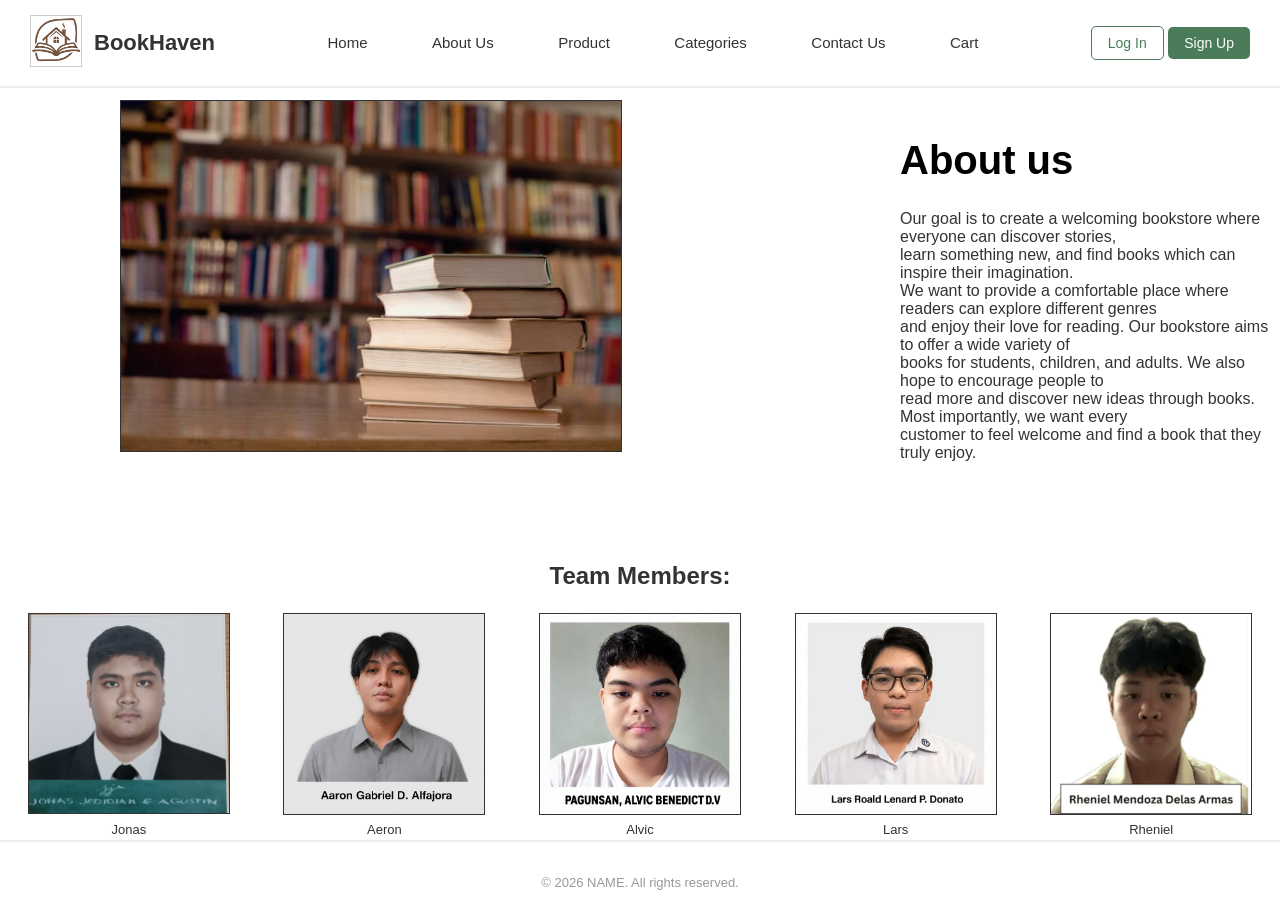
<file: About Us/abtus.html>
<!DOCTYPE html>
<html>

<head>
    <meta charset="UTF-8">
    <title>About us</title>
    <link rel="stylesheet" type="text/css" href="../Global/globalstyle.css">
    <link rel="stylesheet" type="text/css" href="abtus.css">
</head>

<body>
    <header>
        <div class="logo-area">
            <a href="../Home Main/home.html">
            <img src="../Global/bookhaven-logo.png" alt="Logo">
            </a>
            <h1>BookHaven</h1>
        </div>

        <nav>
            <a href="../Home Main/home.html">Home</a>
            <a href="../About Us/abtus.html">About Us</a>
            <a href="../Products/prod.html">Product</a>
            <a href="../Categories/categ.html">Categories</a> <!--WAIT FOR ALVIC-->
            <a href="../Contact Us/cntcus.html">Contact Us</a>
            <a href="../Shopping Cart/shop.html">Cart</a>
        </nav>

        <div class="auth-buttons">
            <a href="../Login/login.html" class="login">Log In</a>
            <a href="../Sign Up/signup.html" class="signup">Sign Up</a>
        </div>
    </header>

    <main>
    <h1 class="heading-primary">About us</h1>
    <p class="description">
        Our goal is to create a welcoming bookstore where everyone can discover stories,
        <br> learn something new, and find books which can inspire their imagination.
        <br> We want to provide a comfortable place where readers can explore different genres 
        <br>and enjoy their love for reading. Our bookstore aims to offer a wide variety of
        <br> books for students, children, and adults. We also hope to encourage people to
        <br> read more and discover new ideas through books. Most importantly, we want every
        <br>customer to feel welcome and find a book that they truly enjoy.
    </p>

    <img src="books.jpg" alt="Description of Image" class="hero-img"> <!--wheres the image?-->

    <h2 class="team-heading">Team Members:</h2>

    <table class="team-table">
        <tr>
            <td><img src="../About Us/Jonas.png" alt="Jonas"></td>
            <td><img src="../About Us/Aeron.png" alt="Aeron"></td>
            <td><img src="../About Us/Alvic.png" alt="Alvic"></td>
            <td><img src="../About Us/Lars.png" alt="Lars"></td>
            <td><img src="../About Us/Rheniel.png" alt="Rheniel"></td>
        </tr>
        <tr>
            <td>Jonas</td>
            <td>Aeron</td>
            <td>Alvic</td>
            <td>Lars</td>
            <td>Rheniel</td>
        </tr>
    </table>
</body>
    </main>

    <footer>
        <p>&copy; 2026 NAME. All rights reserved.</p>
    </footer>

</body>

</html>
</file>
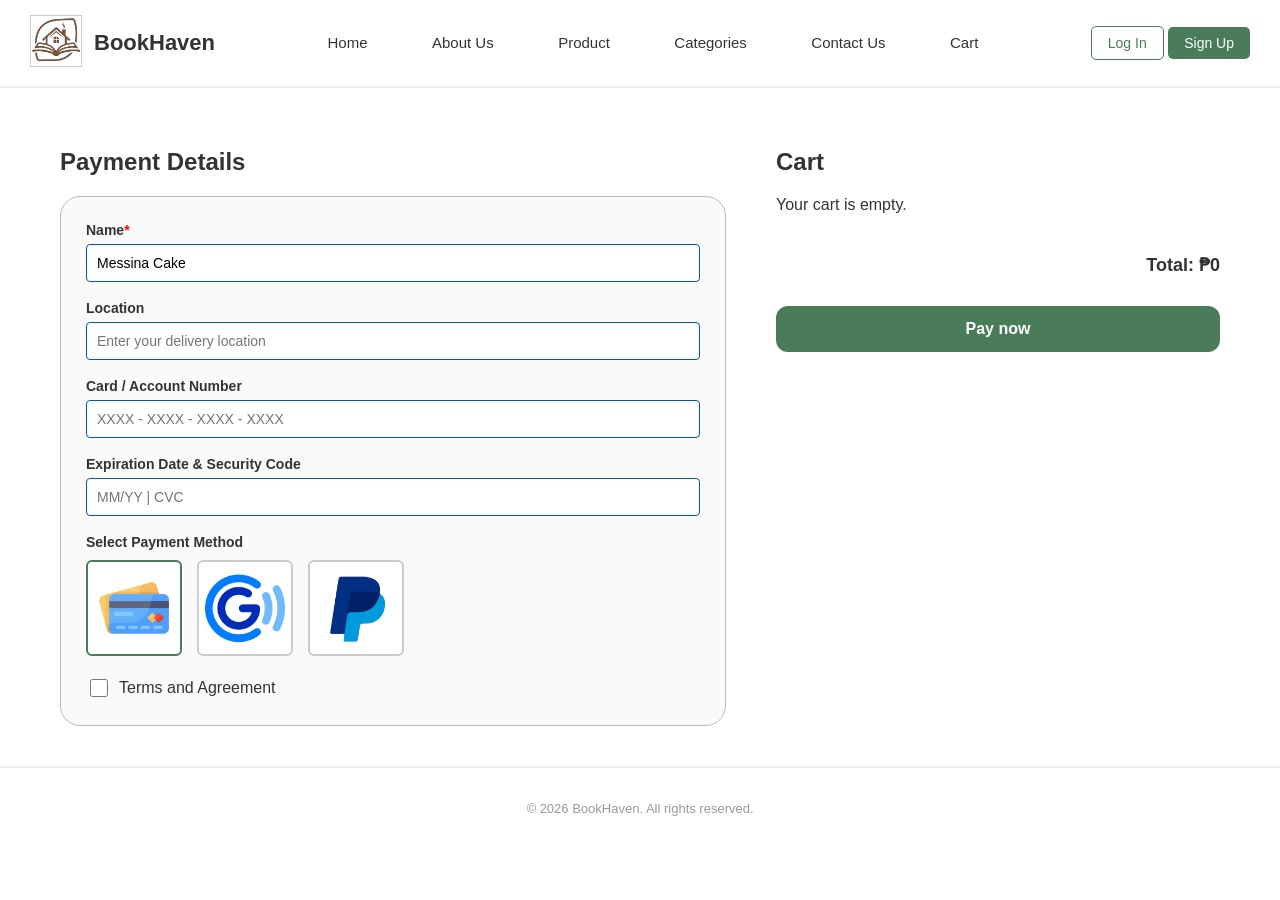
<file: Checkout/checkout.html>
<!DOCTYPE html>
<html lang="en">

<head>
    <meta charset="UTF-8">
    <meta name="viewport" content="width=device-width, initial-scale=1.0">
    <title>Checkout - BookHaven</title>
    <link rel="stylesheet" type="text/css" href="checkout.css">
    <link rel="stylesheet" type="text/css" href="../Global/globalstyle.css">
</head>

<body>

    <header>
        <div class="logo-area">
            <a href="../Home Main/home.html">
                <img src="../Global/bookhaven-logo.png" alt="BookHaven Logo">
            </a>
            <h1>BookHaven</h1>
        </div>

        <nav>
            <a href="../Home Main/home.html">Home</a>
            <a href="../About Us/abtus.html">About Us</a>
            <a href="../Products/prod.html">Product</a>
            <a href="../Categories/categ.html">Categories</a>
            <a href="../Contact Us/cntcus.html">Contact Us</a>
            <a href="../Shopping Cart/shop.html">Cart</a>
        </nav>

        <div class="auth-buttons">
            <a href="../Login/login.html" class="login">Log In</a>
            <a href="../Sign Up/signup.html" class="signup">Sign Up</a>
        </div>
    </header>

    <main>
        <!-- Payment Details Section -->
        <section class="payment-section">
            <h2>Payment Details</h2>
            
            <form id="checkoutForm" onsubmit="return validateAndPay(event)">
                <div class="form-box">
                    <div class="form-group">
                        <label for="fullName">Name<span class="required">*</span></label>
                        <input type="text" id="fullName" value="Messina Cake" placeholder="Enter your full name">
                    </div>

                    <div class="form-group">
                        <label for="location">Location</label>
                        <input type="text" id="location" placeholder="Enter your delivery location">
                    </div>

                    <div class="form-group">
                        <label for="cardNumber">Card / Account Number</label>
                        <input type="text" id="cardNumber" placeholder="XXXX - XXXX - XXXX - XXXX">
                    </div>

                    <div class="form-group">
                        <label for="expDate">Expiration Date & Security Code</label>
                        <input type="text" id="expDate" placeholder="MM/YY | CVC">
                    </div>

                    <label class="section-label">Select Payment Method</label>
                    <div class="payment-methods">
                        <div class="pay-card active" onclick="selectPayment(this)">
                            <img src="6963703.png" alt="Credit Card">
                        </div>
                        <div class="pay-card" onclick="selectPayment(this)">
                            <img src="gcash-com-logo.png" alt="GCash">
                        </div>
                        <div class="pay-card" onclick="selectPayment(this)">
                            <img src="e7766f8d5b9c4e8ede38352401da7fd3.png" alt="PayPal">
                        </div>
                    </div>

                    <div class="terms-group">
                        <input type="checkbox" id="terms">
                        <label for="terms">Terms and Agreement</label>
                    </div>
                </div>
            </form>
        </section>

        <!-- Cart Section -->
        <section class="cart-section">
            <h2>Cart</h2>
            
            <div class="cart-container">
                <!-- Items are added here by checkout.js -->
                <div id="checkoutItems"></div>
                <p class="cart-total" id="checkoutTotal">Total: ₱0</p>
            </div>

            <button type="submit" form="checkoutForm" class="pay-now-btn">Pay now</button>
        </section>
    </main>

    <footer>
        <p>&copy; 2026 BookHaven. All rights reserved.</p>
    </footer>

    <script src="../Global/script.js"></script>
    <script src="checkout.js"></script>
</body>

</html>
</file>
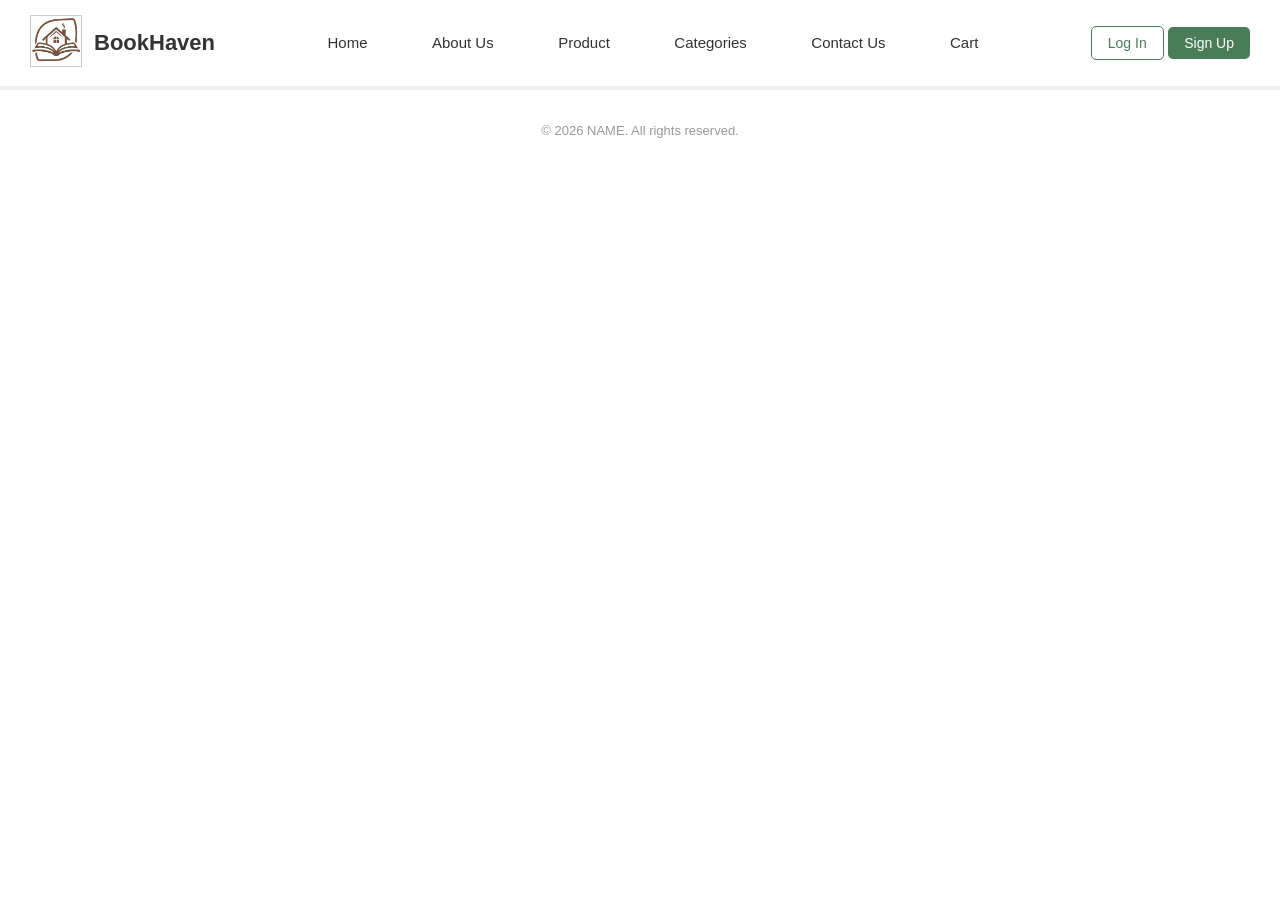
<file: Global/template.html>
<!DOCTYPE html>
<html>

<head>
    <meta charset="UTF-8">
    <title>Global Template</title>
    <link rel="stylesheet" type="text/css" href="globalstyle.css">
</head>

<body>

    <header>
        <div class="logo-area">
            <a href="../Home Main/home.html">
            <img src="../Global/bookhaven-logo.png" alt="Logo">
            </a>
            <h1>BookHaven</h1>
        </div>

        <nav>
            <a href="../Home Main/home.html">Home</a>
            <a href="../About Us/abtus.html">About Us</a>
            <a href="../Products/prod.html">Product</a>
            <a href="../Categories/categ.html">Categories</a> <!--WAIT FOR ALVIC-->
            <a href="../Contact Us/cntcus.html">Contact Us</a>
            <a href="../Shopping Cart/shop.html">Cart</a>
        </nav>
        </nav>

        <div class="auth-buttons">
            <a href="../Login/login.html" class="login">Log In</a>
            <a href="../Sign Up/signup.html" class="signup">Sign Up</a>
        </div>
    </header>



    <main>


    </main>

    <footer>
        <p>&copy; 2026 NAME. All rights reserved.</p>
    </footer>

</body>

</html>
</file>
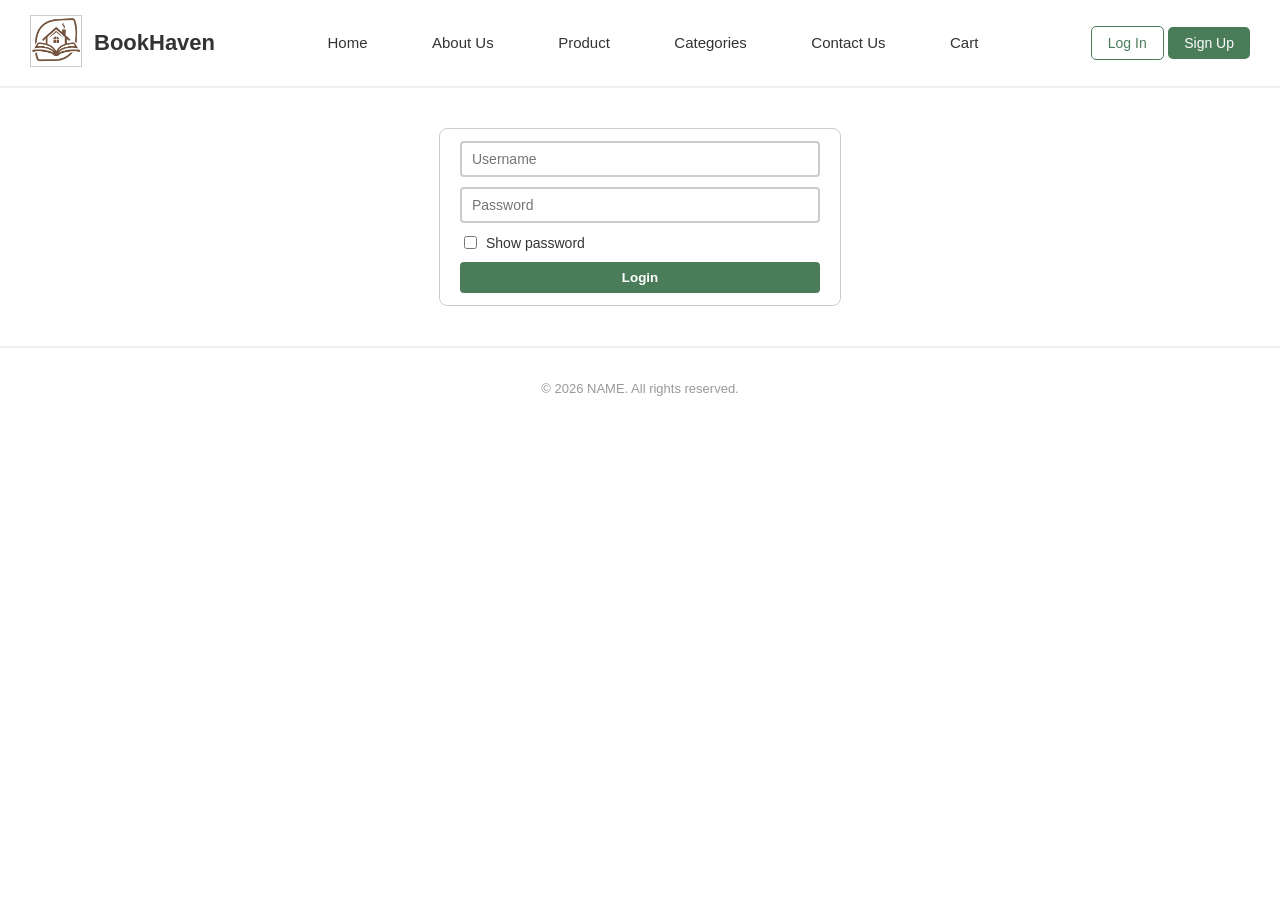
<file: Login/login.html>
<!DOCTYPE html>
<html>

<head>
    <meta charset="UTF-8">
    <title>Login</title>
    <link rel="stylesheet" type="text/css" href="../Global/globalstyle.css">
    <link rel="stylesheet" type="text/css" href="login.css">
</head>

<body>

    <header>
        <div class="logo-area">
            <a href="../Home Main/home.html">
                <img src="../Global/bookhaven-logo.png" alt="Logo">
            </a>
            <h1>BookHaven</h1>
        </div>

        <nav>
            <a href="../Home Main/home.html">Home</a>
            <a href="../About Us/abtus.html">About Us</a>
            <a href="../Products/prod.html">Product</a>
            <a href="../Categories/categ.html">Categories</a> <!--WAIT FOR ALVIC-->
            <a href="../Contact Us/cntcus.html">Contact Us</a>
            <a href="../Shopping Cart/shop.html">Cart</a>
        </nav>

        <div class="auth-buttons">
            <a href="../Login/login.html" class="login">Log In</a>
            <a href="../Sign Up/signup.html" class="signup">Sign Up</a>
        </div>
    </header>


    <main>
        <div class="login-bar">
            <!-- Filled in by login.js -->
            <p id="formMessage" class="form-message" hidden></p>

            <form id="logincred" novalidate>
                <input type="text" id="username" placeholder="Username" autocomplete="username">
                <input type="password" id="password" placeholder="Password" autocomplete="current-password">

                <label class="show-password">
                    <input type="checkbox" id="showPassword"> Show password
                </label>

                <button type="submit">Login</button>
            </form>
        </div>
    </main>

    <footer>
        <p>&copy; 2026 NAME. All rights reserved.</p>
    </footer>

    <script src="login.js"></script>
</body>

</html>
</file>
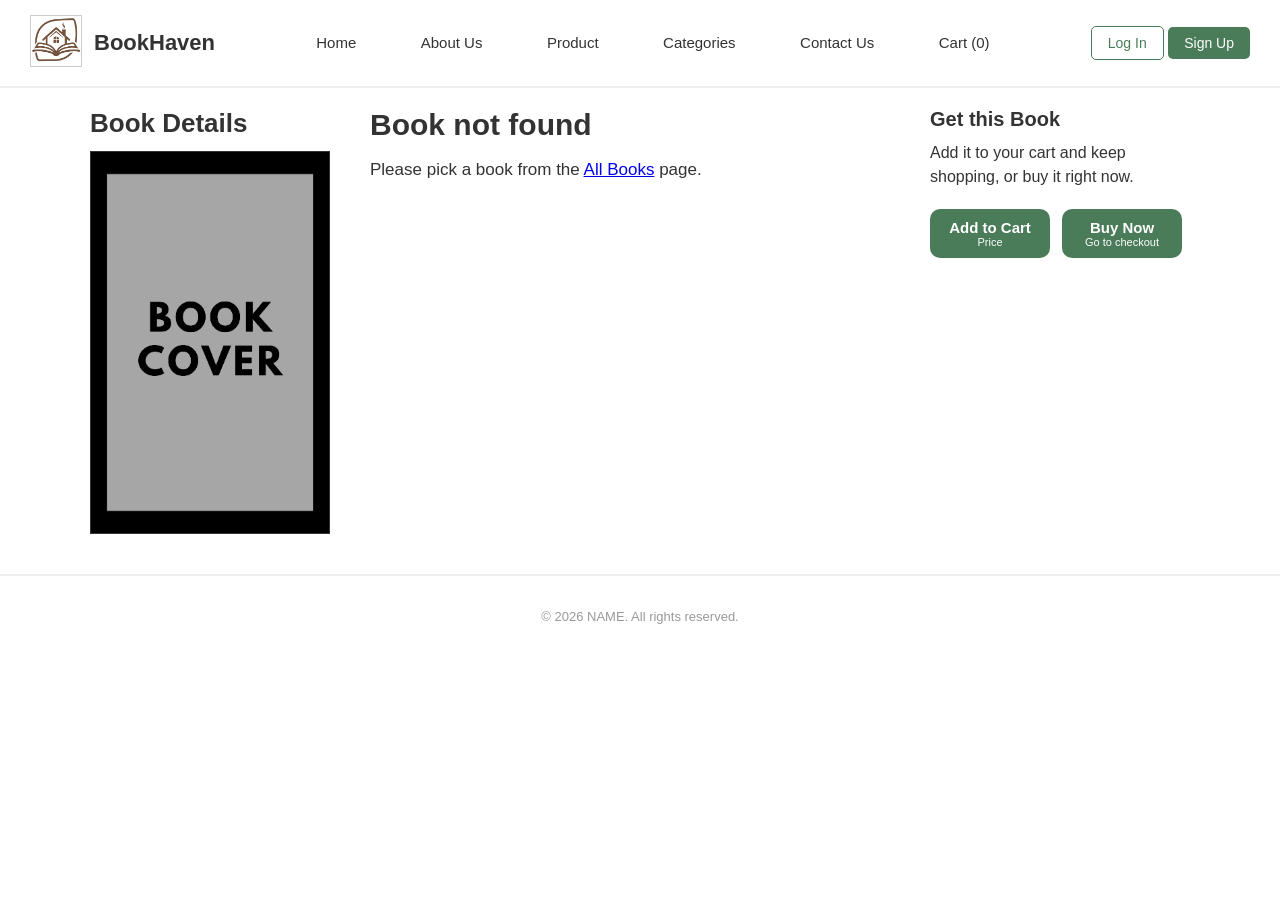
<file: Product Detail/prddet.html>
<!DOCTYPE html>
<html>

<head>
    <meta charset="UTF-8">
    <title>Product Details</title>
    <link rel="stylesheet" type="text/css" href="../Global/globalstyle.css">
    <link rel="stylesheet" type="text/css" href="prddet.css">
</head>

<body>

    <header>
        <div class="logo-area">
            <a href="../Home Main/home.html">
            <img src="../Global/bookhaven-logo.png" alt="Logo">
            </a>
            <h1>BookHaven</h1>
        </div>

        <nav>
            <a href="../Home Main/home.html">Home</a>
            <a href="../About Us/abtus.html">About Us</a>
            <a href="../Products/prod.html">Product</a>
            <a href="../Categories/categ.html">Categories</a> <!--WAIT FOR ALVIC-->
            <a href="../Contact Us/cntcus.html">Contact Us</a>
            <a href="../Shopping Cart/shop.html">Cart (<span id="cartCount">0</span>)</a>
        </nav>

        <div class="auth-buttons">
            <a href="../Login/login.html" class="login">Log In</a>
            <a href="../Sign Up/signup.html" class="signup">Sign Up</a>
        </div>
    </header>

  

    <main>
        <div class="detail-wrap">

            <!-- LEFT: heading and book cover (<img>) -->
            <section class="detail-left">
                <h2>Book Details</h2>
                <div class="cover-box">
                    <img id="bookCover" src="../Home Main/book-cover-generic.jpg" alt="Book cover"
                        onerror="this.onerror=null; this.src='../Home Main/book-cover-generic.jpg'">
                </div>
            </section>

            <!-- MIDDLE: book title (<h2>), description and the <ul> of short lines -->
            <section class="detail-middle">
                <h2 id="bookTitle">Loading...</h2>
                <p id="bookAbout">Description</p>
                <ul id="bookInfo">
                    <li id="infoAuthor">Author</li>
                    <li id="infoCategory">Category</li>
                    <li id="infoGenre">Genre</li>
                    <li id="infoPrice">Price</li>
                </ul>
            </section>

            <!-- RIGHT: heading, paragraph and the two buttons -->
            <section class="detail-right">
                <h3>Get this Book</h3>
                <p>Add it to your cart and keep shopping, or buy it right now.</p>

                <div class="button-row">
                    <button type="button" class="detail-btn" onclick="addThisToCart()">
                        <strong>Add to Cart</strong>
                        <span id="cartBtnSub">Price</span>
                    </button>

                    <button type="button" class="detail-btn" onclick="buyNow()">
                        <strong>Buy Now</strong>
                        <span>Go to checkout</span>
                    </button>
                </div>
            </section>

        </div>
    </main>

    <footer>
        <p>&copy; 2026 NAME. All rights reserved.</p>
    </footer>

    <script src="../Global/script.js"></script>
    <script src="prddet.js"></script>

</body>

</html>
</file>
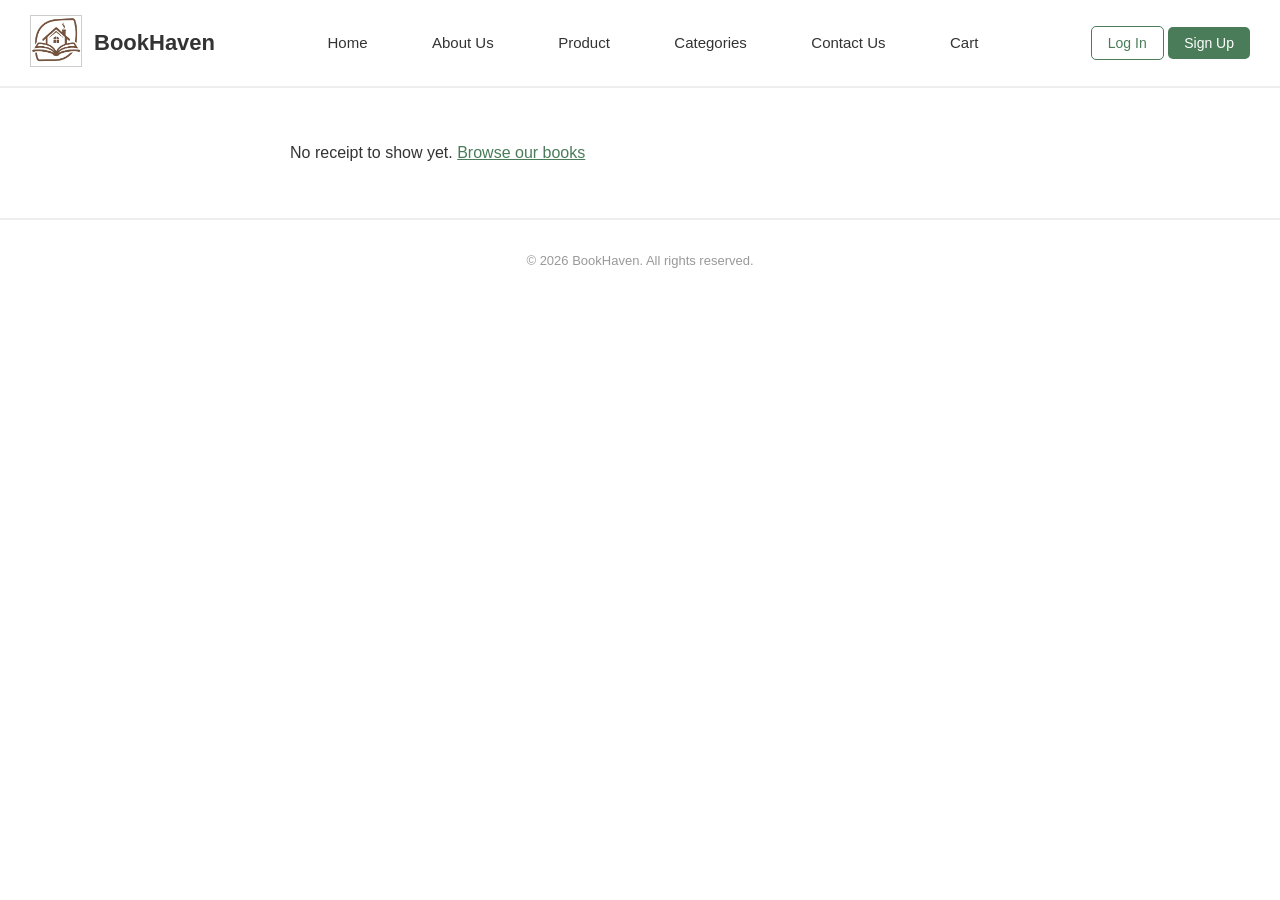
<file: Reciept/receipt.html>
<!DOCTYPE html>
<html lang="en">

<head>
    <meta charset="UTF-8">
    <meta name="viewport" content="width=device-width, initial-scale=1.0">
    <title>Receipt - BookHaven</title>
    <link rel="stylesheet" type="text/css" href="../Global/globalstyle.css">
    <link rel="stylesheet" type="text/css" href="receipt.css">
</head>

<body>

    <header>
        <div class="logo-area">
            <a href="../Home Main/home.html">
                <img src="../Global/bookhaven-logo.png" alt="BookHaven Logo">
            </a>
            <h1>BookHaven</h1>
        </div>

        <nav>
            <a href="../Home Main/home.html">Home</a>
            <a href="../About Us/abtus.html">About Us</a>
            <a href="../Products/prod.html">Product</a>
            <a href="../Categories/categ.html">Categories</a>
            <a href="../Contact Us/cntcus.html">Contact Us</a>
            <a href="../Shopping Cart/shop.html">Cart</a>
        </nav>

        <div class="auth-buttons">
            <a href="../Login/login.html" class="login">Log In</a>
            <a href="../Sign Up/signup.html" class="signup">Sign Up</a>
        </div>
    </header>

    <main>
        <!-- Filled in by receipt.js from the saved order -->
        <section id="receipt" hidden>
            <div class="receipt-head">
                <h2>BookHaven</h2>
                <p>Order Receipt</p>
            </div>

            <div class="receipt-info">
                <p><strong>Order No.:</strong> <span id="orderNo"></span></p>
                <p><strong>Date:</strong> <span id="orderDate"></span></p>
                <p><strong>Name:</strong> <span id="custName"></span></p>
                <p><strong>Delivery Location:</strong> <span id="custLocation"></span></p>
                <p><strong>Payment Method:</strong> <span id="payMethod"></span></p>
            </div>

            <table>
                <thead>
                    <tr>
                        <th>Item</th>
                        <th>Qty</th>
                        <th>Price</th>
                        <th>Subtotal</th>
                    </tr>
                </thead>
                <tbody id="receiptItems"></tbody>
            </table>

            <p class="receipt-total" id="receiptTotal">Total: ₱0</p>
            <p class="thanks">Thank you for shopping at BookHaven!</p>

            <div class="receipt-buttons">
                <button type="button" id="printBtn">Print Receipt</button>
                <a href="../Products/prod.html" id="shopAgain">Continue Shopping</a>
            </div>
        </section>

        <p id="noReceipt" hidden>No receipt to show yet. <a href="../Products/prod.html">Browse our books</a></p>
    </main>

    <footer>
        <p>&copy; 2026 BookHaven. All rights reserved.</p>
    </footer>

    <script src="../Global/script.js"></script>
    <script src="receipt.js"></script>
</body>

</html>
</file>
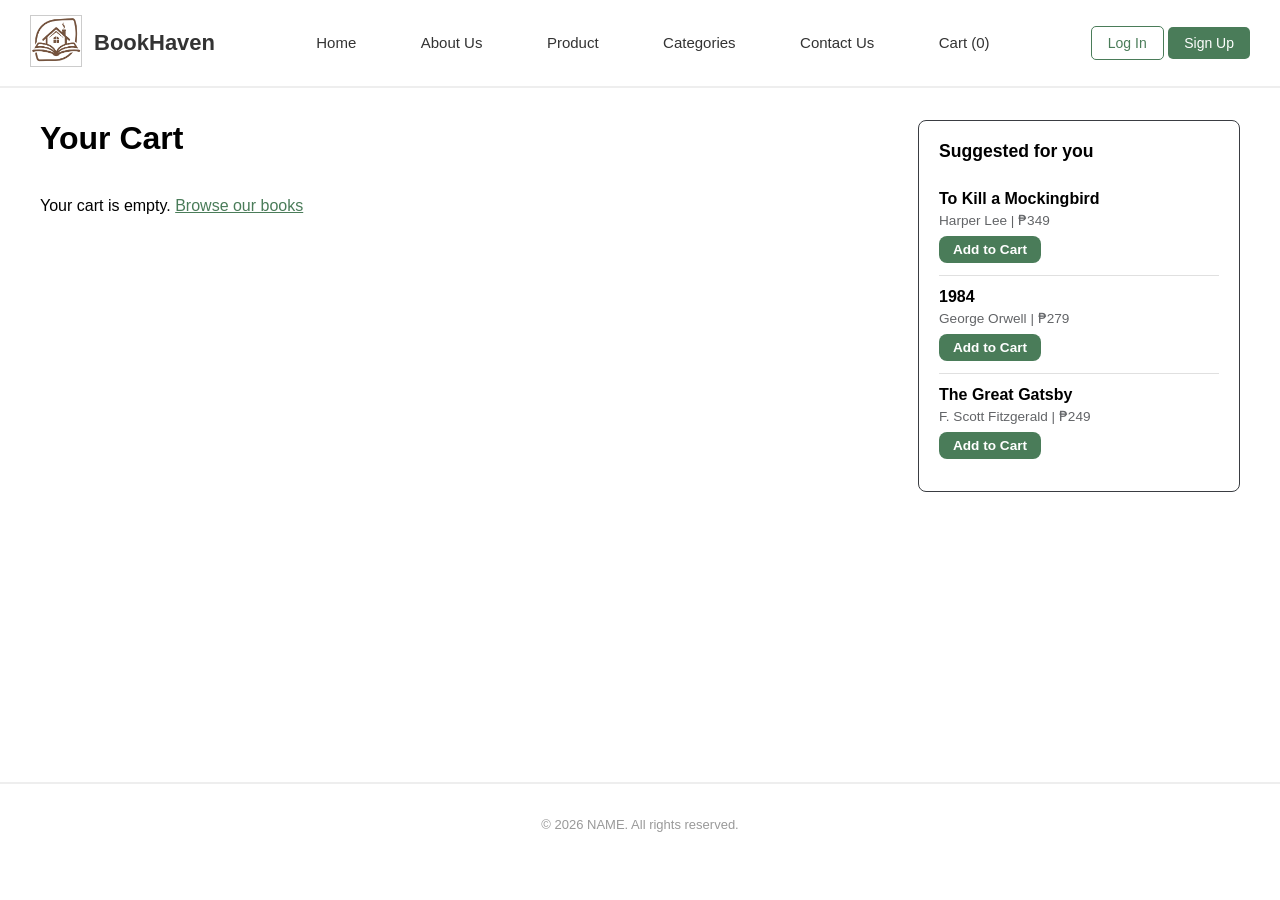
<file: Shopping Cart/shop.html>
<!DOCTYPE html>
<html>

<head>
    <meta charset="UTF-8">
    <title>Shopping Cart</title>
    <link rel="stylesheet" type="text/css" href="../Global/globalstyle.css">
    <link rel="stylesheet" type="text/css" href="shop.css">
    <script src="../Global/script.js" defer></script>
    <script src="shop.js" defer></script>
</head>

<body>

    <header>
        <div class="logo-area">
            <a href="../Home Main/home.html">
                <img src="../Global/bookhaven-logo.png" alt="Logo">
            </a>
            <h1>BookHaven</h1>
        </div>

        <nav>
            <a href="../Home Main/home.html">Home</a>
            <a href="../About Us/abtus.html">About Us</a>
            <a href="../Products/prod.html">Product</a>
            <a href="../Categories/categ.html">Categories</a> <!--WAIT FOR ALVIC-->
            <a href="../Contact Us/cntcus.html">Contact Us</a>
            <a href="../Shopping Cart/shop.html">Cart (<span id="cartCount">0</span>)</a>
        </nav>

        <div class="auth-buttons">
            <a href="../Login/login.html" class="login">Log In</a>
            <a href="../Sign Up/signup.html" class="signup">Sign Up</a>
        </div>
    </header>

    <main>
        <div id="Cart">
            <h1>Your Cart</h1>

            <!-- Items are added here by shop.js -->
            <ul id="listitem"></ul>

            <p id="emptyMessage" hidden>Your cart is empty. <a href="../Products/prod.html">Browse our books</a></p>

            <div id="cartSummary" hidden>
                <p id="cartTotal">Total: ₱0</p>
                <button type="button" id="clearBtn">Clear Cart</button>
                <a href="../Checkout/checkout.html" id="checkoutBtn">Checkout</a>
            </div>
        </div>

        <aside id="Suggestions">
            <h2>Suggested for you</h2>
            <!-- Filled in by shop.js -->
            <div id="suggestionList"></div>
        </aside>
    </main>

    <footer>
        <p>&copy; 2026 NAME. All rights reserved.</p>
    </footer>

</body>

</html>
</file>
<file: Global/globalstyle.css>
body {
    margin: 0;
    font-family: Arial, Helvetica, sans-serif;
    color: #333;
    background-color: #ffffff;
}

header {
    display: flex;
    align-items: center;
    justify-content: space-between;
    padding: 15px 30px;
    border-bottom: 2px solid #eee;
    flex-wrap: wrap;
}

.logo-area {
    display: flex;
    align-items: center;
    gap: 12px;
}

.logo-area img {
    width: 50px;
    height: 50px;
    border: 1px solid #ccc;
}

.logo-area h1 {
    font-size: 22px;
    margin: 0;
}

nav a {
    margin: 30px;
    text-decoration: none;
    color: #333;
    font-size: 15px;
}

nav a:hover {
    color: #4a7c59;
}

.auth-buttons a {
    text-decoration: none;
    padding: 8px 16px;
    border-radius: 5px;
    font-size: 14px;
}

.login {
    border: 1px solid #4a7c59;
    color: #4a7c59;
}

.signup {
    background-color: #4a7c59;
    color: white;
}

footer {
    text-align: center;
    padding: 20px;
    border-top: 2px solid #eee;
    font-size: 13px;
    color: #999;
}

@media (max-width: 700px) {
    main {
        flex-direction: column;
    }

    aside {
        width: 100%;
    }
}
</file>
<file: About Us/abtus.css>
.hero-img {
  position: absolute;
  top: 100px;

  left: 120px;
  width: 500px;
  height: 350px;
  border: 1px solid #333333;
}

.heading-primary {
  margin-left: 900px;
  margin-top: 50px;
  font-family: Arial, Helvetica, sans-serif;
  ;
  color: black;
  font-size: 40px;

}

.description {
  margin-left: 900px;
  margin-bottom: 10px;
}

.team-heading {
  text-align: center;
  margin-top: 100px;
}

.team-table {
  margin: 0 auto;
  text-align: center;

}

.team-table td {
  width: 300px;
  font-family: Arial, sans-serif;
  font-size: 13px;

}

.team-table img {
  width: 200px;
  border: 1px solid #333333;
}
</file>
<file: Checkout/checkout.css>
/* Main Layout */
main {
    display: flex;
    justify-content: space-between;
    padding: 40px 60px;
    gap: 50px;
    max-width: 1200px;
    margin: 0 auto;
}

.payment-section {
    flex: 1.2;
}

.cart-section {
    flex: 0.8;
}

h2 {
    font-size: 24px;
    margin-bottom: 20px;
}

/* Form Styles */
.form-box {
    border: 1px solid #bbb;
    border-radius: 20px;
    padding: 25px;
    background-color: #fafafa;
}

.form-group {
    margin-bottom: 18px;
}

.form-group label, .section-label {
    display: block;
    font-size: 14px;
    font-weight: bold;
    margin-bottom: 6px;
}

.required {
    color: red;
}

.form-group input {
    width: 100%;
    padding: 10px;
    border: 1px solid #0056b3;
    border-radius: 4px;
    box-sizing: border-box;
    font-size: 14px;
}

/* Payment Method Selection */
.payment-methods {
    display: flex;
    gap: 15px;
    margin-top: 10px;
    margin-bottom: 20px;
}

.pay-card {
    border: 2px solid #ccc;
    border-radius: 6px;
    padding: 6px;
    cursor: pointer;
    background-color: #fff;
}

.pay-card.active {
    border-color: #4a7c59;
}

.pay-card img {
    width: 80px;
    height: 80px;
    display: block;
}

.terms-group {
    display: flex;
    align-items: center;
    gap: 8px;
    margin-top: 15px;
}

.terms-group input {
    width: 18px;
    height: 18px;
    cursor: pointer;
}

/* Cart Styles */
.cart-container {
    display: flex;
    flex-direction: column;
    gap: 20px;
    margin-bottom: 30px;
}

.cart-item {
    display: flex;
    align-items: center;
    gap: 15px;
}

.cart-item img {
    width: 70px;
    height: 70px;
    border: 1px solid #aaa;
    background-color: #eee;
}

.item-info h3 {
    margin: 0 0 5px 0;
    font-size: 16px;
}

.item-info p {
    margin: 0;
    font-size: 13px;
    color: #666;
}

/* Pay Now Button */
.pay-now-btn {
    width: 100%;
    padding: 14px;
    background-color: #4a7c59;
    color: white;
    border: none;
    border-radius: 12px;
    font-size: 16px;
    font-weight: bold;
    cursor: pointer;
}

.pay-now-btn:hover {
    background-color: #3b6247;
}

footer {
    text-align: center;
    padding: 20px;
    border-top: 2px solid #eee;
    font-size: 13px;
    color: #999;
}

@media (max-width: 700px) {
    main {
        flex-direction: column;
        padding: 20px;
    }
}
/* Total shown under the cart items */
.cart-total {
    margin: 20px 0 0;
    font-size: 18px;
    font-weight: bold;
    text-align: right;
}

.cart-item {
    margin-bottom: 15px;
}
</file>
<file: Login/login.css>
.login-bar {
  display: flex;
  align-items: center;
  justify-content: center;
  gap: 12px;
  padding: 12px 20px;
  margin: 40px auto;
  max-width: 360px;
  border: 1px solid #ccc;
  border-radius: 8px;
  font-family: Arial, sans-serif;
  flex-direction: column;
}

.login-bar form {
  display: grid;
  gap: 10px;
  width: 100%;
}

.login-bar input[type="text"],
.login-bar input[type="password"] {
  padding: 8px 10px;
  border: 2px solid #ccc;
  border-radius: 4px;
  font-size: 14px;
}

.login-bar input.invalid {
  border-color: #c62828;
}

.login-bar button {
  padding: 8px 16px;
  border: 1px solid #ccc;
  border-radius: 4px;
  cursor: pointer;
}

.show-password {
  display: flex;
  align-items: center;
  gap: 6px;
  font-size: 14px;
}

/* Message box above the form (set by login.js) */
.form-message {
  width: 100%;
  box-sizing: border-box;
  margin: 0;
  padding: 10px 12px;
  border-radius: 6px;
  font-size: 14px;
}

.form-message.success {
  color: #1b5e20;
  background: #e6f4e7;
  border: 1px solid #2e7d32;
}

.form-message.error {
  color: #8e1b1b;
  background: #fdeaea;
  border: 1px solid #c62828;
}
/* Green button to match the rest of the site */
.login-bar button[type="submit"] {
  background-color: #4a7c59;
  color: white;
  border: 0;
  font-weight: bold;
}

.login-bar button[type="submit"]:hover {
  background-color: #3b6247;
}
</file>
<file: Product Detail/prddet.css>
/* Product Details page (header, nav and footer come from globalstyle.css) */

main {
    max-width: 1100px;
    margin: 0 auto;
    padding: 20px 30px 40px;
}

/* Three columns like the wireframe: cover | title + description | buy buttons */
.detail-wrap {
    display: flex;
    gap: 40px;
    align-items: flex-start;
}

.detail-left {
    flex: 0 0 240px;
}

.detail-middle {
    flex: 1 1 0;
    min-width: 0;
}

.detail-right {
    flex: 0 0 260px;
}

.detail-left h2 {
    margin: 0 0 12px;
    font-size: 26px;
}

/* Cover box: crossed lines show while there is no picture (same look as the Products page) */
.cover-box {
    aspect-ratio: 5 / 8;
    border: 1px solid #333;
    background:
        linear-gradient(to top right, transparent calc(50% - 1px), #333, transparent calc(50% + 1px)),
        linear-gradient(to bottom right, transparent calc(50% - 1px), #333, transparent calc(50% + 1px));
}

.cover-box img {
    width: 100%;
    height: 100%;
    object-fit: cover;
    display: block;
}

.detail-middle h2 {
    margin: 0 0 14px;
    font-size: 30px;
}

.detail-middle p {
    margin: 0 0 20px;
    font-size: 17px;
    line-height: 1.6;
}

#bookInfo {
    margin: 0;
    padding-left: 20px;
    color: #555;
    line-height: 1.9;
}

.detail-right h3 {
    margin: 0 0 10px;
    font-size: 20px;
}

.detail-right p {
    margin: 0 0 20px;
    line-height: 1.5;
}

.button-row {
    display: flex;
    flex-wrap: wrap;
    gap: 12px;
}

/* Two-line buttons: bold main text with smaller sub text (from the wireframe) */
.detail-btn {
    display: flex;
    flex-direction: column;
    align-items: center;
    min-width: 120px;
    padding: 10px 18px;
    font-family: inherit;
    color: white;
    background-color: #4a7c59;
    border: none;
    border-radius: 10px;
    cursor: pointer;
}

.detail-btn strong {
    font-size: 15px;
}

.detail-btn span {
    font-size: 11px;
}

.detail-btn:hover {
    background-color: #3b6247;
}

/* Phones and small screens: stack the columns */
@media (max-width: 800px) {
    .detail-wrap {
        flex-direction: column;
    }

    .detail-left,
    .detail-right {
        flex: 1 1 auto;
        width: 100%;
    }

    .cover-box {
        width: 200px;
    }
}
</file>
<file: Reciept/receipt.css>
main {
    padding: 40px 20px;
    max-width: 700px;
    margin: 0 auto;
}

#receipt {
    border: 1px solid #bbb;
    border-radius: 20px;
    padding: 30px;
    background-color: #fafafa;
}

#receipt[hidden],
#noReceipt[hidden] {
    display: none;
}

.receipt-head {
    text-align: center;
    border-bottom: 2px dashed #bbb;
    padding-bottom: 15px;
    margin-bottom: 20px;
}

.receipt-head h2 {
    margin: 0 0 5px;
    font-size: 26px;
}

.receipt-head p {
    margin: 0;
    color: #666;
}

.receipt-info p {
    margin: 6px 0;
    font-size: 14px;
}

table {
    width: 100%;
    border-collapse: collapse;
    margin-top: 20px;
    font-size: 14px;
}

th,
td {
    padding: 8px 6px;
    border-bottom: 1px solid #ddd;
    text-align: left;
}

th {
    border-bottom: 2px solid #333;
}

.num {
    text-align: right;
}

th:nth-child(n+2) {
    text-align: right;
}

.receipt-total {
    margin: 20px 0 0;
    font-size: 20px;
    font-weight: bold;
    text-align: right;
}

.thanks {
    text-align: center;
    margin: 25px 0 0;
    padding-top: 15px;
    border-top: 2px dashed #bbb;
    color: #666;
}

.receipt-buttons {
    display: flex;
    justify-content: center;
    gap: 15px;
    margin-top: 25px;
}

#printBtn {
    padding: 11px 24px;
    font: inherit;
    font-weight: 600;
    color: #4a7c59;
    background: #fff;
    border: 1px solid #4a7c59;
    border-radius: 8px;
    cursor: pointer;
}

#printBtn:hover {
    background: #eef4f0;
}

#shopAgain {
    padding: 12px 24px;
    font-weight: 600;
    text-decoration: none;
    color: #fff;
    background: #4a7c59;
    border-radius: 8px;
}

#shopAgain:hover {
    background: #3b6247;
}

#noReceipt a {
    color: #4a7c59;
}

/* When printing, show only the receipt */
@media print {
    header,
    footer,
    .receipt-buttons {
        display: none;
    }

    #receipt {
        border: none;
        background: #fff;
    }
}
</file>
<file: Shopping Cart/shop.css>
main {
    --cart-bg: #ffffff;
    --cart-text: #000000;
    --cart-muted: #626467;
    --cart-border: #3a3d42;
    --cart-accent: #4a7c59;
    --cart-accent-hover: #3b6247;
    --cart-placeholder: #cecfd3;

    display: flex;
    align-items: flex-start;
    gap: 40px;
    padding: 32px 40px;
    background: var(--cart-bg);
    color: var(--cart-text);
    min-height: 70vh;
}

#Cart {
    flex: 1 1 auto;
    min-width: 0;
}

#Cart h1 {
    margin: 0 0 24px;
}

#listitem {
    display: flex;
    flex-direction: column;
    gap: 50px;
    list-style: none;
    margin: 0;
    padding: 0;
}

.item {
    display: grid;
    grid-template-columns: 110px minmax(0, 1fr) auto;
    grid-template-rows: auto auto auto;
    column-gap: 70px;
    align-items: center;
    list-style: none;
    margin: 0;
    padding: 0;
}

.coverimage {
    grid-column: 1;
    grid-row: 1 / span 3;
    width: 150px;
    height: 180px;
    object-fit: cover;
    background: var(--cart-placeholder);
    border: 1px solid var(--cart-border);
    border-radius: 2px;
    color: var(--cart-muted);
    font-size: 0.75rem;
}

.item h4 {
    grid-column: 2;
    grid-row: 1;
    align-self: end;
    margin: 0 0 8px;
    font-size: 1.25rem;
    font-weight: 700;
}

.bookdesc {
    grid-column: 2;
    grid-row: 2 / span 2;
    align-self: start;
    max-width: 60ch;
    margin: 0;
    color: var(--cart-muted);
    line-height: 1.5;
}

.item label {
    grid-column: 3;
    grid-row: 1;
    align-self: end;
    margin-bottom: 4px;
    font-size: 0.8rem;
    color: var(--cart-muted);
}

.item input[type="number"] {
    grid-column: 3;
    grid-row: 2;
    width: 96px;
    padding: 8px 10px;
    font-size: 1rem;
    color: var(--cart-text);
    background: transparent;
    border: 1px solid var(--cart-border);
    border-radius: 8px;
}

.item input[type="number"]:focus-visible {
    outline: 2px solid var(--cart-accent);
    outline-offset: 2px;
}
.remove-btn {
    grid-column: 3;
    grid-row: 3;
    justify-self: start;
    margin-top: 8px;
    padding: 7px 0;
    width: 96px;
    font: inherit;
    font-weight: 600;
    color: #fff;
    background: var(--cart-accent);
    border: 0;
    border-radius: 8px;
    cursor: pointer;
    transition: background 0.15s ease;
}

.remove-btn:hover {
    background: var(--cart-accent-hover);
}

.remove-btn:focus-visible {
    outline: 2px solid #fff;
    outline-offset: 2px;
}

/* ----- Suggestions panel (right side of wireframe) ----- */
/* Add <aside id="Suggestions"> next to #Cart inside <main> */

#Suggestions {
    flex: 0 0 280px;
    padding: 20px;
    border: 1px solid var(--cart-border);
    border-radius: 8px;
}

#Suggestions h2 {
    margin: 0 0 16px;
    font-size: 1.1rem;
}

@media (max-width: 800px) {
    main {
        flex-direction: column;
        padding: 24px 16px;
    }

    #Suggestions {
        flex: 1 1 auto;
        width: 100%;
        box-sizing: border-box;
    }
}

@media (max-width: 520px) {
    .item {
        grid-template-columns: 80px minmax(0, 1fr);
        column-gap: 16px;
        row-gap: 6px;
    }

    .coverimage {
        width: 80px;
        height: 80px;
        grid-row: 1 / span 2;
    }

    .item h4 {
        grid-column: 2;
        grid-row: 1;
    }

    .bookdesc {
        grid-column: 2;
        grid-row: 2;
    }

    .item label {
        grid-column: 1 / -1;
        grid-row: 3;
    }

    .item input[type="number"] {
        grid-column: 1;
        grid-row: 4;
    }

    .remove-btn {
        grid-column: 2;
        grid-row: 4;
        justify-self: start;
        margin-top: 0;
    }
}
/* ----- Cart summary: total + Clear / Checkout buttons ----- */

#emptyMessage a {
    color: var(--cart-accent);
}

#cartSummary {
    display: flex;
    align-items: center;
    justify-content: flex-end;
    gap: 16px;
    margin-top: 40px;
    padding-top: 20px;
    border-top: 1px solid var(--cart-border);
}

#cartSummary[hidden],
#emptyMessage[hidden] {
    display: none;
}

#cartTotal {
    margin: 0 auto 0 0;
    font-size: 1.3rem;
    font-weight: 700;
}

#clearBtn {
    padding: 10px 20px;
    font: inherit;
    font-weight: 600;
    color: var(--cart-accent);
    background: #fff;
    border: 1px solid var(--cart-accent);
    border-radius: 8px;
    cursor: pointer;
}

#clearBtn:hover {
    background: #eef4f0;
}

#checkoutBtn {
    padding: 11px 28px;
    font-weight: 700;
    text-decoration: none;
    color: #fff;
    background: var(--cart-accent);
    border-radius: 8px;
    transition: background 0.15s ease;
}

#checkoutBtn:hover {
    background: var(--cart-accent-hover);
}

/* ----- Suggested books ----- */

.suggestion {
    padding: 12px 0;
    border-bottom: 1px solid #e0e0e0;
}

.suggestion:last-child {
    border-bottom: 0;
}

.suggestion-name {
    margin: 0 0 4px;
    font-weight: 700;
}

.suggestion-price {
    margin: 0 0 8px;
    font-size: 0.85rem;
    color: var(--cart-muted);
}

.add-btn {
    padding: 6px 14px;
    font: inherit;
    font-size: 0.85rem;
    font-weight: 600;
    color: #fff;
    background: var(--cart-accent);
    border: 0;
    border-radius: 8px;
    cursor: pointer;
}

.add-btn:hover {
    background: var(--cart-accent-hover);
}

@media (max-width: 520px) {
    #cartSummary {
        flex-wrap: wrap;
    }

    #cartTotal {
        flex: 1 1 100%;
    }
}
</file>
